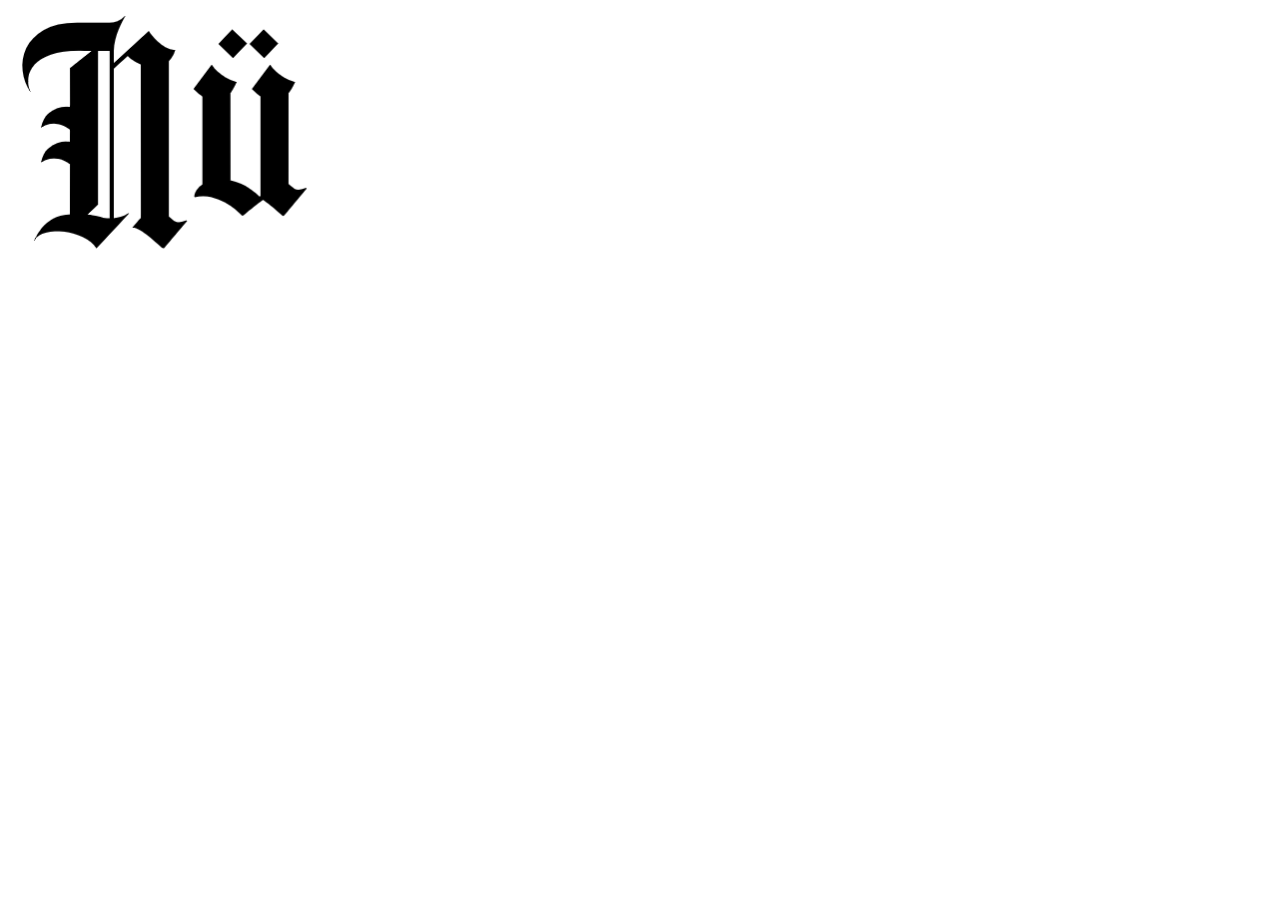
<file: index.html>
<!DOCTYPE html>
<html>
<head>
<title>Nϋ</title>
<link rel="stylesheet" type="text/css href="styles.css">
</head>
<body>
<main>

<img src="nu.png" alt="Logo" class="center">
                                           
<div>
<iframe src="https://open.spotify.com/embed/playlist/0a5ojd12OqwjSufHiNUR92" width="100" height="180" frameborder="0" allowtransparency="true" allow="encrypted-media"></iframe>
</div>

</main>

</body>
</html>
</file>
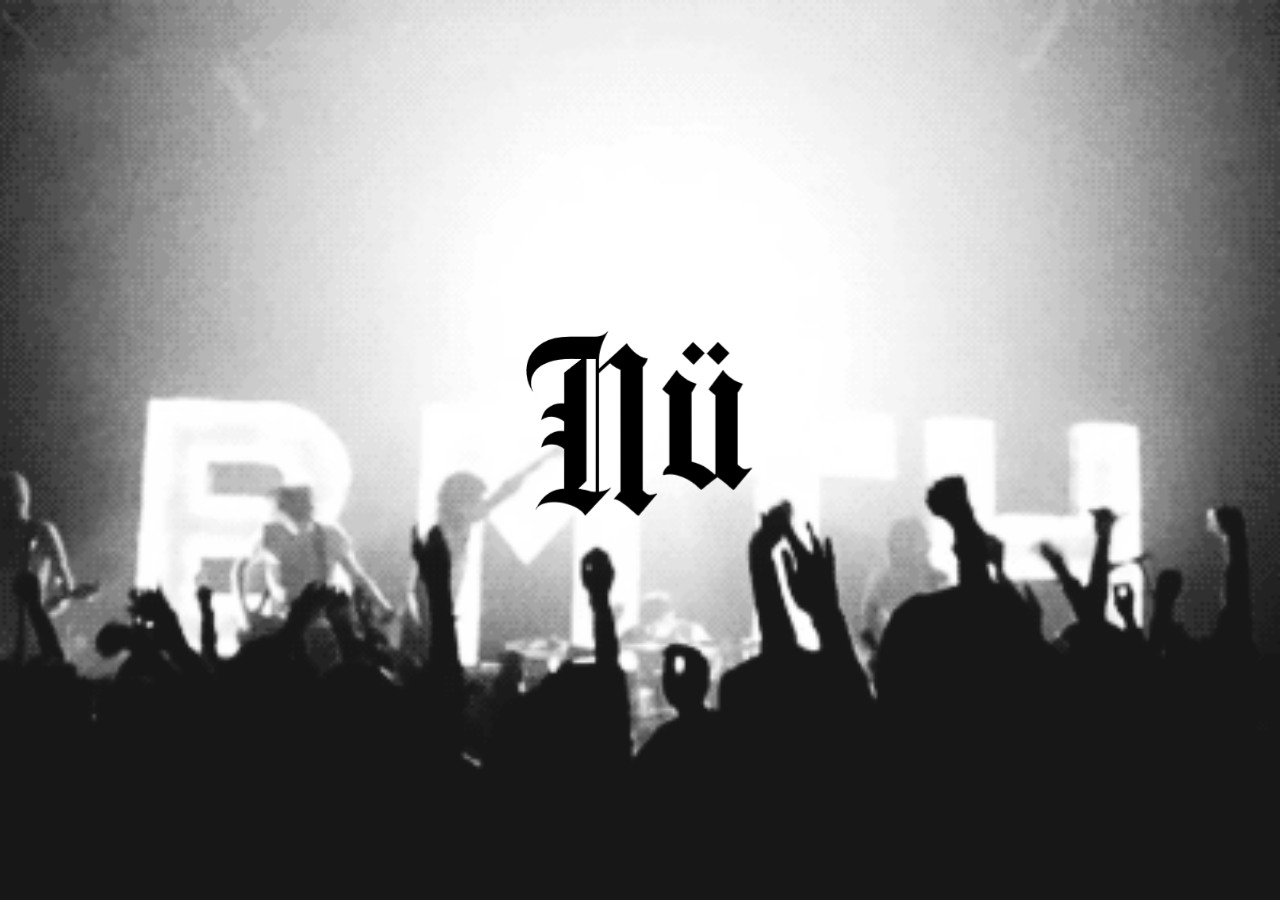
<file: live.html>
<!DOCTYPE html>
<html>
<head>
<title>Nϋ</title>

<style>
body {
  background-image: url("concert.gif");
  background-repeat: no-repeat;
  background-attachment: fixed;
  background-position: center;
  background-size: cover;

}
</style>
<style>
img {
   left: 50%;
   margin-top: -125px;
   margin-left: -125px;
   position: absolute;
   top: 50%;
   width: 250px;
}
</style>
</head>
<body>

<img src="nu.png" alt="Logo" class="center">

</body>
</html>
</file>
<file: styles.css>
<style>

@font-face {

font-family:Wilson Wells;

src: url(Wilson.ttf);

}

body {
  background-image: url("concert.gif");
  background-repeat: no-repeat;
  background-attachment: fixed;
  background-position: center;
  background-size: cover;
}

iframe {
   left: 50%;
   margin-top: -125px;
   margin-left: -125px;
   position: absolute;
   top: 130%;
   width: 250px;
}

h1
{
    font-family:Wilson Wells;
    font-size: 200px;
    font-weight: normal;
    left: 50%;
    margin-top: -125px;
    margin-left: -125px;
    position: absolute;
    top: 50%;
    width: 250px;
 }
</style>
</file>
